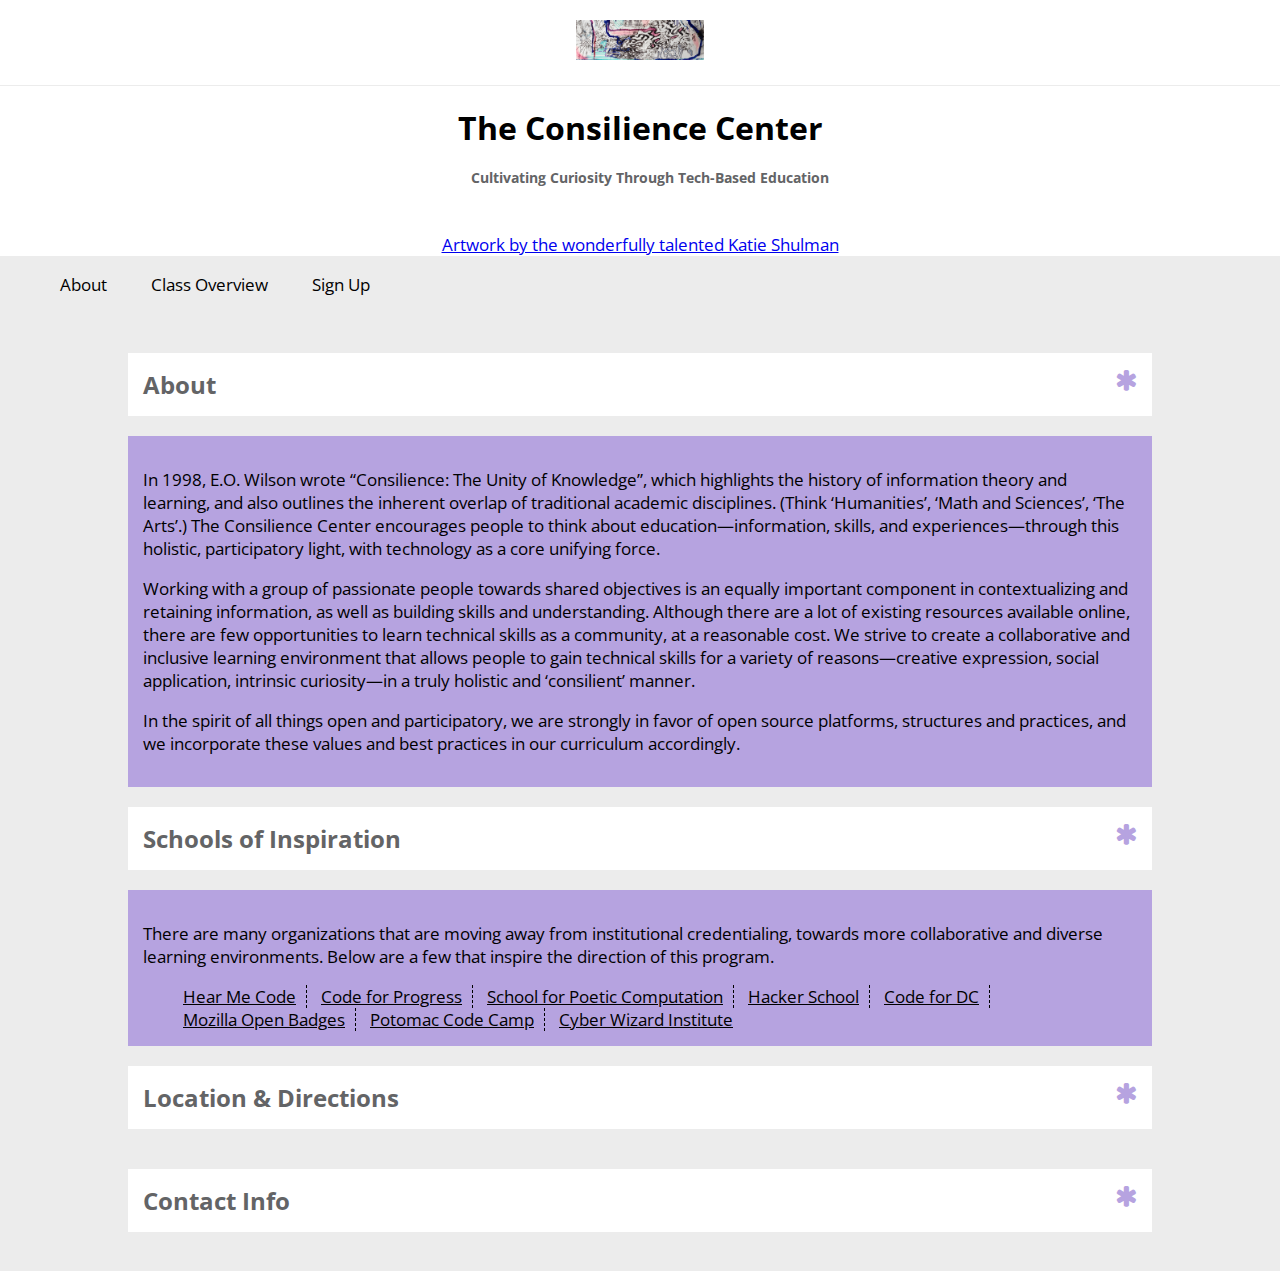
<file: index.html>
<!doctype html>
<html lang="en">

    <head>
        <meta charset="utf-8">
        <link href="images/ks2.png" rel="shortcut icon" type="image/vnd.microsoft.icon">

        <title>Consilence Center</title>
        <link href='http://fonts.googleapis.com/css?family=Open+Sans' rel='stylesheet' type='text/css'>
        <link rel="stylesheet" href="css/main.css">

        <meta name="viewport" content="width=device-width, initial-scale=1.0, maximum-scale=1.0, user-scalable=no">
        <link rel="stylesheet" href="http://maxcdn.bootstrapcdn.com/font-awesome/4.3.0/css/font-awesome.min.css">
    </head>

    <body>
        <header>
            <div id='logo'><img src="images/ks2.png" id="logo"></div>
            <div id='pic'><h1>The Consilience Center <br> <span class='subheader'>Cultivating Curiosity Through Tech-Based Education</span></h1></div>
             <a href='http://katie-shulman.tumblr.com/'><span class='about katie'>Artwork by the wonderfully talented Katie Shulman</span></a>   
        </header>
        <nav>
            <ul>
                <a href='../hacdc_class/index.html'><li><span class='about'>About</span></li></a>
                <a href='../hacdc_class/class.html'><li><span class='about'>Class Overview</span></li></a>
                <a href='../hacdc_class/signup.html'><li><span class='about'>Sign Up</span></li></a>
            </ul>
        </nav>

        <div class="content">
            <div class="container">
                <section id="philosophy">
                    <h2>About<i class="fa fa-asterisk"></i></h2>
                    <div class="section-content">
                        <p>In 1998, E.O. Wilson wrote “Consilience: The Unity of Knowledge”, which highlights the history of information theory and learning, and also outlines the inherent overlap of traditional academic disciplines. (Think ‘Humanities’, ‘Math and Sciences’, ‘The Arts’.) The Consilience Center encourages people to think about education—information, skills, and experiences—through this holistic, participatory light, with technology as a core unifying force.</p>

                        <p>Working with a group of passionate people towards shared objectives is an equally important component in contextualizing and retaining information, as well as building skills and understanding. Although there are a lot of existing resources available online, there are few opportunities to learn technical skills as a community, at a reasonable cost. We strive to create a collaborative and inclusive learning environment that allows people to gain technical skills for a variety of reasons—creative expression, social application, intrinsic curiosity—in a truly holistic and ‘consilient’ manner.
                        </p>

                        <p>
                         In the spirit of all things open and participatory, we are strongly in favor of open source platforms, structures and practices, and we incorporate these values and best practices in our curriculum accordingly.
                        </p>
                    </div>
                </section>
                <section id="schools">
                    <h2>Schools of Inspiration<i class="fa fa-asterisk"></i></h2>
                    <div class="section-content">
                        <p>
                            There are many organizations that are moving away from institutional credentialing, towards more collaborative and diverse learning environments. Below are a few that inspire the direction of this program.
                        </p>
                        <ul class="inline">
                            <li><a href="http://hearmecode.com/">Hear Me Code</a></li>
                            <li><a href="www.codeforprogress.org/">Code for Progress</a></li>
                            <li><a href="sfpc.io/">School for Poetic Computation</a></li>
                            <li><a href="https://www.hackerschool.com/">Hacker School</a></li>
                            <li><a href="http://codefordc.org/">Code for DC</a></li><br>
                            <li><a href="http://openbadges.org/earn/">Mozilla Open Badges</a></li>
                            <li><a href="http://potomaccodecamp.com/">Potomac Code Camp</a></li>
                            <li><a href="http://http://cyber.wizard.institute/">Cyber Wizard Institute</a></li>
                        </ul>
                    </div>
                </section>
                <section id="contact" class="toggleable closed">
                    <h2>Location & Directions<i class="fa fa-asterisk"></i></h2>
                    <div class="section-content">
                        <p>
                            <h3>Location</h3>
                            Classes are located at <a href='http://wiki.hacdc.org/index.php/Mission' target=_blank>HacDC</a>, a hackerspace at St. Stephen's Church in Washington, D.C. 
                            <br>
                            <br>
                            <h3>Directions</h3>
                            Detailed directions are available <a href='http://wiki.hacdc.org/index.php/GettingHere' target=_blank>here.</a>  
                        </p>  
                    </div>
                </section>
                <section id="contact" class="toggleable closed">
                    <h2>Contact Info<i class="fa fa-asterisk"></i></h2>
                    <div class="section-content">
                        <h4>Instructor</h4>
                        <ul class="inline">
                            <li><strong>Ann Millspaugh</strong></li>
                            <li><a href="mailto:ann.millspaugh@gmail.com" target="_blank">email</a></li>
                            <li><a href="https://twitter.com/annmillspaugh" target="_blank">twitter</a></li>
                        </ul>

                        <h4>Assistant Instructors</h4>
                        <ul class="inline">
                            <li><strong>Abhishek Kapatker</strong></li>
                            <li><a href="mailto:cabhishek@gmail.com" target="_blank">email</a></li>
                            <li><a href="https://twitter.com/cabhishek" target="_blank">twitter</a></li>
                            <br>
                            <li><strong>Clara Bennet</strong></li>
                            <li><a href="mailto:csojinb@gmail.com " target="_blank">email</a></li>
                            <li><a href="https://twitter.com/csojinb" target="_blank">twitter</a></li>
                            <br>
                            <li><strong>Ben Mendis</strong></li>
                            <li><a href="mailto:ben.mendis@gmail.com " target="_blank">email</a></li>
                            <li><a href="https://twitter.com/sitwon" target="_blank">twitter</a></li>
                            <br>
                        </ul>
                    </div>
                </section>
            </div>
        </div>

        <script src="js/jquery-2.1.1.min.js"></script>
        <script src="js/main.js"></script>
        <script>
          (function(i,s,o,g,r,a,m){i['GoogleAnalyticsObject']=r;i[r]=i[r]||function(){
          (i[r].q=i[r].q||[]).push(arguments)},i[r].l=1*new Date();a=s.createElement(o),
          m=s.getElementsByTagName(o)[0];a.async=1;a.src=g;m.parentNode.insertBefore(a,m)
          })(window,document,'script','//www.google-analytics.com/analytics.js','ga');

          ga('create', 'UA-60183151-1', 'auto');
          ga('send', 'pageview');

        </script>
    </body>
</html>
</file>
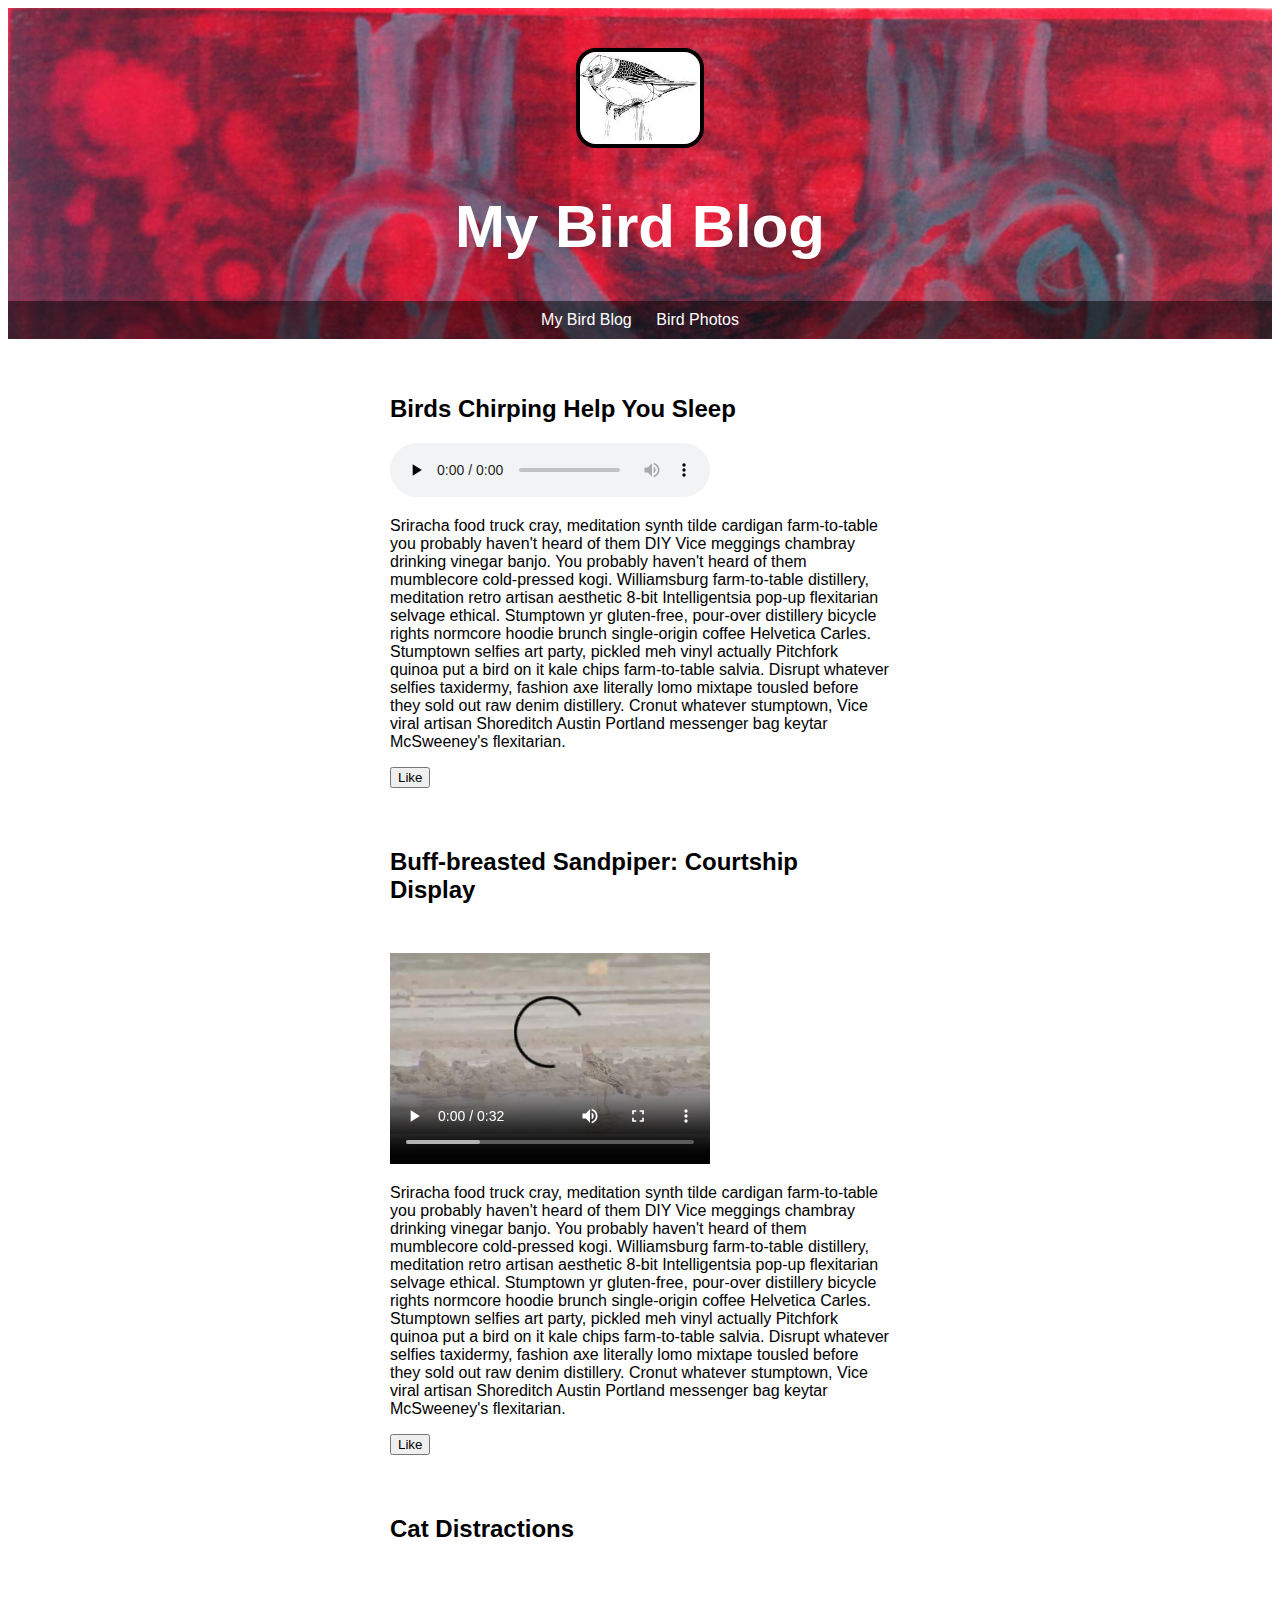
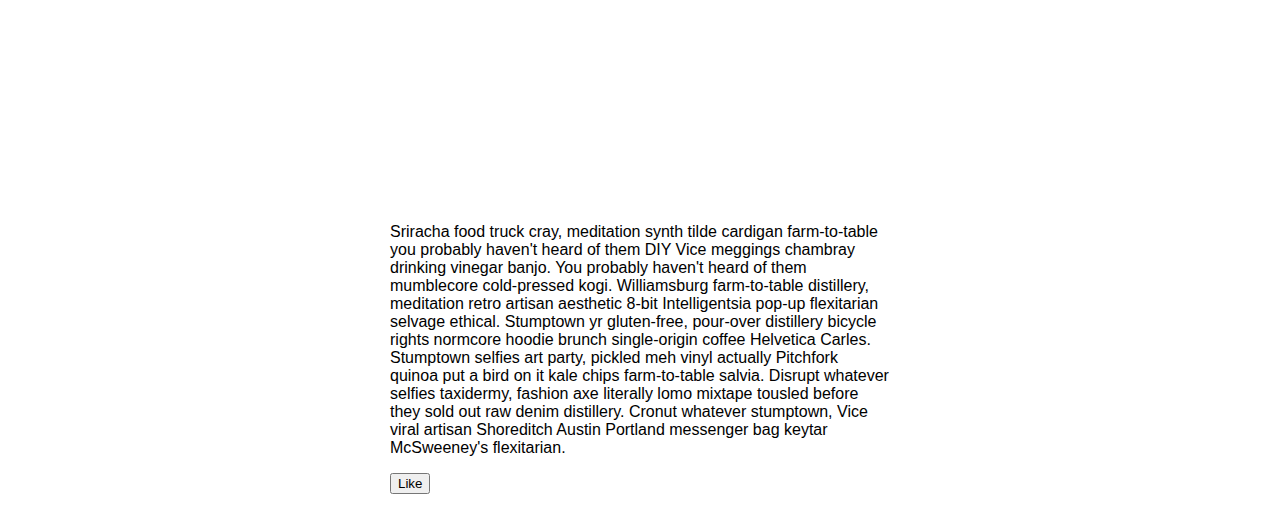
<file: files/03/bird_blog/index.html>
<!DOCTYPE HTML>
<html>
<head>
	<link href='css/main.css' rel='stylesheet'>
	<link href='css/media.css' media='(max-width:700px)' rel='stylesheet'>
<!-- 	<link href='css/reset.css' rel='stylesheet'> -->
<!-- 	This is commented out because we're learning and don't want to import reset.css -->
	<title> 
		The Bird Blog 
	</title>
</head>
<body>
	<header>
		<img src="images/bird2.jpg">
		<h1>My Bird Blog</h1>
		<ul>
			<a href='./index.html'><li>My Bird Blog</li></a>
			<a href='./photos.html'><li>Bird Photos</li></a>
		</ul>
	</header>

	<article>
		<h2>Birds Chirping Help You Sleep</h2>
		<audio controls preload="none" style="width:320px;">
          	<source src="media/bird_sound.mp3" type="audio/mpeg">
		</audio>
		<p>
			Sriracha food truck cray, meditation synth tilde cardigan farm-to-table you probably haven't heard of them DIY Vice meggings chambray drinking vinegar banjo. You probably haven't heard of them mumblecore cold-pressed kogi. Williamsburg farm-to-table distillery, meditation retro artisan aesthetic 8-bit Intelligentsia pop-up flexitarian selvage ethical. Stumptown yr gluten-free, pour-over distillery bicycle rights normcore hoodie brunch single-origin coffee Helvetica Carles. Stumptown selfies art party, pickled meh vinyl actually Pitchfork quinoa put a bird on it kale chips farm-to-table salvia. Disrupt whatever selfies taxidermy, fashion axe literally lomo mixtape tousled before they sold out raw denim distillery. Cronut whatever stumptown, Vice viral artisan Shoreditch Austin Portland messenger bag keytar McSweeney's flexitarian.
		</p>
		<button onclick="likeMe()">Like</button>
	</article>

	<article>
		<h2>Buff-breasted Sandpiper: Courtship Display</h2>
		<video width="320" height="240" controls>
			<source src="media/buffer_bird.mp4" type="video/mp4">
		</video>
		<p>
			Sriracha food truck cray, meditation synth tilde cardigan farm-to-table you probably haven't heard of them DIY Vice meggings chambray drinking vinegar banjo. You probably haven't heard of them mumblecore cold-pressed kogi. Williamsburg farm-to-table distillery, meditation retro artisan aesthetic 8-bit Intelligentsia pop-up flexitarian selvage ethical. Stumptown yr gluten-free, pour-over distillery bicycle rights normcore hoodie brunch single-origin coffee Helvetica Carles. Stumptown selfies art party, pickled meh vinyl actually Pitchfork quinoa put a bird on it kale chips farm-to-table salvia. Disrupt whatever selfies taxidermy, fashion axe literally lomo mixtape tousled before they sold out raw denim distillery. Cronut whatever stumptown, Vice viral artisan Shoreditch Austin Portland messenger bag keytar McSweeney's flexitarian.
		</p>
		<button onclick="likeMe()">Like</button>
	</article>

	<article>
		<h2>Cat Distractions</h2>
		<iframe width="320" height="240" src="https://www.youtube.com/embed/b-bEtoNzGHY" frameborder="0" allowfullscreen></iframe>
		<p>
			Sriracha food truck cray, meditation synth tilde cardigan farm-to-table you probably haven't heard of them DIY Vice meggings chambray drinking vinegar banjo. You probably haven't heard of them mumblecore cold-pressed kogi. Williamsburg farm-to-table distillery, meditation retro artisan aesthetic 8-bit Intelligentsia pop-up flexitarian selvage ethical. Stumptown yr gluten-free, pour-over distillery bicycle rights normcore hoodie brunch single-origin coffee Helvetica Carles. Stumptown selfies art party, pickled meh vinyl actually Pitchfork quinoa put a bird on it kale chips farm-to-table salvia. Disrupt whatever selfies taxidermy, fashion axe literally lomo mixtape tousled before they sold out raw denim distillery. Cronut whatever stumptown, Vice viral artisan Shoreditch Austin Portland messenger bag keytar McSweeney's flexitarian.
		</p>
		<button onclick="likeMe()">Like</button>
	</article>
	<script>
		var likeMe = function(event){
			alert('I like this'); 
		}
	</script>
</body>
</html>
</file>
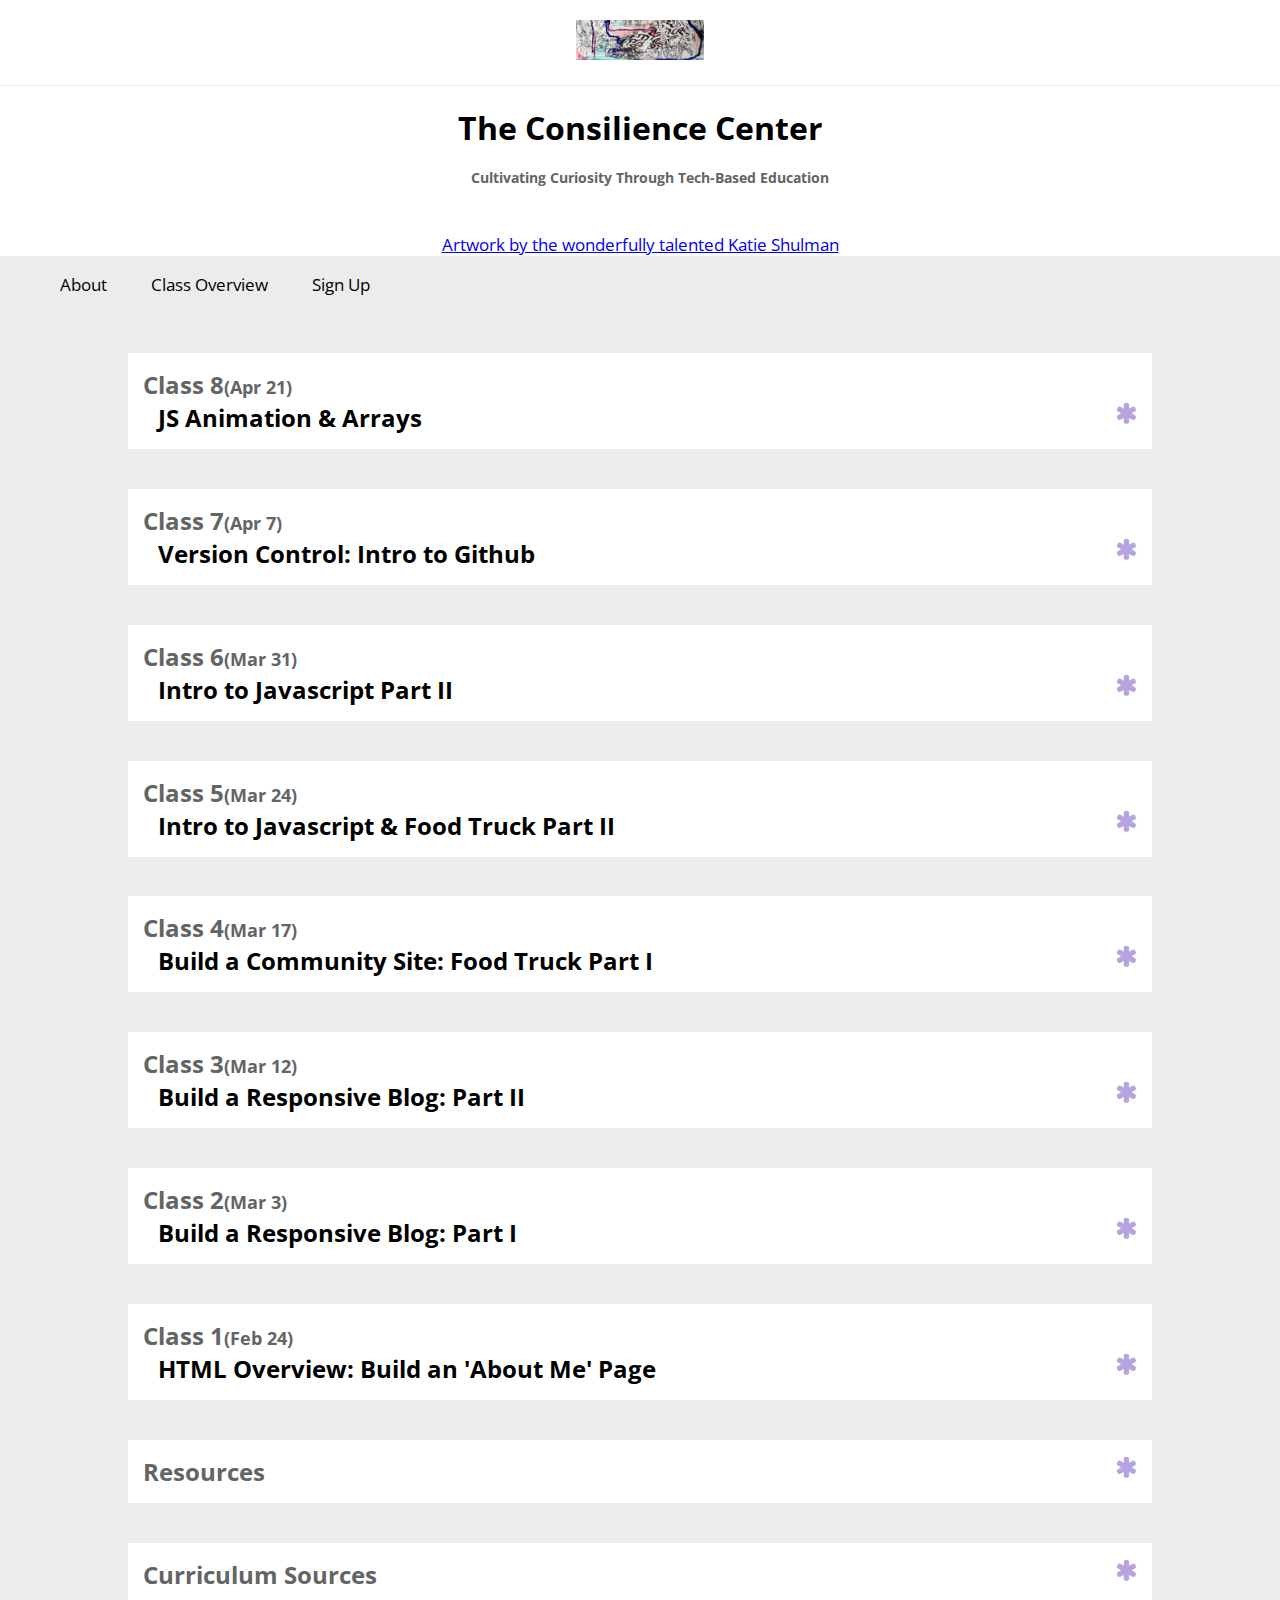
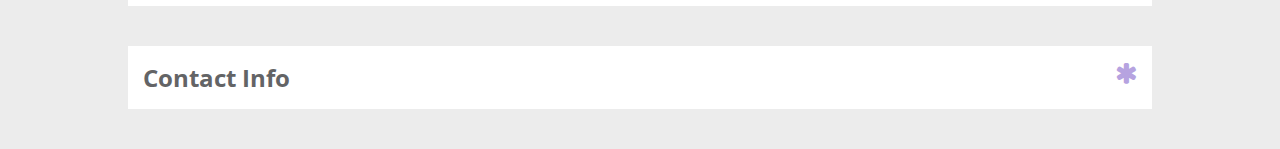
<file: class.html>
<!doctype html>
<html lang="en">

    <head>
        <meta charset="utf-8">
        <link href="images/ks2.png" rel="shortcut icon" type="image/vnd.microsoft.icon">

        <title>Consilence Center</title>
        <link href='http://fonts.googleapis.com/css?family=Open+Sans' rel='stylesheet' type='text/css'>
        <link rel="stylesheet" href="css/main.css">

        <meta name="viewport" content="width=device-width, initial-scale=1.0, maximum-scale=1.0, user-scalable=no">
        <link rel="stylesheet" href="http://maxcdn.bootstrapcdn.com/font-awesome/4.3.0/css/font-awesome.min.css">
    </head>

    <body>
        <header>
            <div id='logo'><img src="images/ks2.png" id="logo"></div>
            <div id='pic'><h1>The Consilience Center <br> <span class='subheader'>Cultivating Curiosity Through Tech-Based Education</span></h1></div>
             <a href='http://katie-shulman.tumblr.com/'><span class='about katie'>Artwork by the wonderfully talented Katie Shulman</span></a>  
        </header>
        <nav>
            <ul>
                <a href='../hacdc_class/index.html'><li><span class='about'>About</span></li></a>
                <a href='../hacdc_class/class.html'><li><span class='about'>Class Overview</span></li></a>
                <a href='../hacdc_class/signup.html'><li><span class='about'>Sign Up</span></li></a>
            </ul>
        </nav>

          <div class="content">
            <div class="container">
                <section id="class-8" class="toggleable closed">
                    <h2>Class 8<small class="note">(Apr 21)</small><br><strong>JS Animation & Arrays</strong><i class="fa fa-asterisk"></i></h2>
                    <div class="section-content">
                        <h3>Class Overview</h3>
                        <ul class="bullets">
                            <li>JS Animation & Process JS</li>
                            <li>Arrays</li>
                            <li>Story Finder</li>
                            <li>Ethics & Software Development</li>
                        </ul>
                        <ul class="bullets">
                            <li><a href='https://docs.google.com/presentation/d/1w5CUiB1mMCCzicXhBDV_OkTgkqYqArpqyNZ3DAmARt8/edit?usp=sharing'>PPT</a></li> 
                            <li><a href="files/08/animation.zip" target="_blank">Animation Exercises</a></li>
                            <li><a href="files/08/story_starter.zip" target="_blank">Story Starter</a></li>
                            <li><a href="files/08/story_solution.zip" target="_blank">Story Solution</a></li>
                        </ul>
                        <h3>Resources & Exercises</h3>
                    </div>
                </section>
                <section id="class-7" class="toggleable closed">
                    <h2>Class 7<small class="note">(Apr 7)</small><br><strong>Version Control: Intro to Github</strong><i class="fa fa-asterisk"></i></h2>
                    <div class="section-content">
                        <h3>Class Overview</h3>
                        <ul class="bullets">
                            <li>Github Overview</li>
                            <li>Put Projects on Github Pages!</li>
                            <li>Collaborate & Fork</li>
                        </ul>
                        <h3>Class Materials</h3>
                        <ul class="bullets">
                            <li><a href='https://docs.google.com/presentation/d/1Sr7s_RwMFS3--QNVFGXqlrSxrOBQbIzH7C9Eteid72s/edit#slide=id.gad3a366cc_0_77'>PPT</a></li> 
                        </ul>
                        <h3>Resources & Exercises</h3>
                    </div>
                </section>
                <section id="class-6" class="toggleable closed">
                    <h2>Class 6<small class="note">(Mar 31)</small><br><strong>Intro to Javascript Part II</strong><i class="fa fa-asterisk"></i></h2>
                    <div class="section-content">
                        <h3>Class Overview</h3>
                        <ul class="bullets">
                            <li>Review: JS Syntax, Operators and Conditionals</li> 
                            <li>Switch</li>
                            <li>JS Functions</li>
                            <li>Cash Register</li>
                        </ul>
                        <h3>Class Materials</h3>
                        <ul class="bullets">
                            <li><a href='https://docs.google.com/presentation/d/1sk3ZyWzNipxHih-PGv8Ai6BtlK4VVkHfLTC9fjrzWRA/edit?usp=sharing'>PPT</a></li> 
                            <li><a href="files/06/cash_register_starter.zip" target="_blank">Cash Register Starter</a></li>
                            <li><a href="files/06/color_starter.zip" target="_blank">Color Starter</a></li>
                        </ul>
                        <h3>Resources & Exercises</h3>
                        <ul class="bullets">
                            <li><a href='http://www.codecademy.com/en/tracks/web'>Code Academy: Intro to Javascript "Getting Started with Programming"</a></li> 
                        </ul>
                    </div>
                </section>
                <section id="class-5" class="toggleable closed">
                    <h2>Class 5<small class="note">(Mar 24)</small><br><strong>Intro to Javascript & Food Truck Part II</strong><i class="fa fa-asterisk"></i></h2>
                    <div class="section-content">
                        <h3>Class Overview</h3>
                        <ul class="bullets">
                            <li>Review: Responsive Design</li> 
                            <li>Intro to Javascript</li>
                        </ul>
                        <h3>Class Materials</h3>
                        <ul class="bullets">
                            <li><a href='https://docs.google.com/presentation/d/1GOz-RkaPbIkY53KyURNaLRDjvKO_Mx50UynE68hj1IY/edit?usp=sharing'>PPT</a></li> 
                            <li><a href="files/05/temp_converter.zip" target="_blank">Temperature Converter Starter</a></li>
                            <li><a href="files/05/temp_converter_final.zip" target="_blank">Temperature Converter Final</a></li>
                            <li><a href="files/05/food_final.zip" target="_blank">Food Truck Final (Part II)</a></li>
                        </ul>
                        <h3>Resources & Exercises</h3>
                        <ul class="bullets">
                            <li><a href='http://www.codecademy.com/en/tracks/web'>Code Academy: Intro to Javascript "Getting Started with Programming"</a></li> 
                        </ul>
                    </div>
                </section>
                <section id="class-4" class="toggleable closed">
                    <h2>Class 4<small class="note">(Mar 17)</small><br><strong>Build a Community Site: Food Truck Part I</strong><i class="fa fa-asterisk"></i></h2>
                    <div class="section-content">
                        <h3>Class Overview</h3>
                        <ul class="bullets">
                            <li>Review:HTML, CSS, & Project Structure</li> 
                            <li>Advanced CSS Positioning</li>
                            <li>The Semantic Web</li>
                            <li>Software Development:Agile</li>
                            <li>Start Food Truck Site!</li> 
                        </ul>
                        <h3>Class Materials</h3>
                        <ul class="bullets">
                            <li><a href='https://docs.google.com/presentation/d/18QGsHFYX-IfmmYjZ4vpyZ_seIoEW5D91Zvb2Mv5j2qI/edit?usp=sharing'>PPT</a></li> 

                            <li><a href="files/04/semantic_starter.zip" target="_blank">Semantic Starter</a></li>

                            <li><a href="files/04/semantic_final.zip" target="_blank">Semantic Final</a></li>

                            <li><a href="files/04/food_starter.zip" target="_blank">Food Truck Starter</a></li>

                            <li><a href="files/04/food_codealong_1.zip" target="_blank">Food Truck Part 1</a></li>
                        </ul>

                        <h3>Resources & Exercises</h3>
                        <ul class="bullets"> 
                            <li><a href="files/04/world_heritage.zip" target="_blank">World Heritage Starter</a></li>

                            <li><a href="files/04/world_heritage_final.zip" target="_blank">World Heritage Final</a></li>
                        </ul>
                    </div>
                </section>
                 <section id="class-3" class="toggleable closed">
                    <h2>Class 3<small class="note">(Mar 12)</small><br><strong>Build a Responsive Blog: Part II</strong><i class="fa fa-asterisk"></i></h2>
                    <div class="section-content">
                        <h3>Class Overview</h3>
                        <ul class="bullets">
                            <li>Review: HTML, CSS, & Web Layout</li> 
                            <li>Responsive Design</li>
                            <li>Audio Files & Dynamic Content</li>
                            <li>Link HTML pages</li>
                            <li>Add a Javascript alert!</li>
                        </ul>
                        <h3>Class Materials</h3>
                        <ul class="bullets">
                            <li><a href='https://docs.google.com/presentation/d/10N4p4QtOPVQ0uc_CywhScZIeheRsDbFV9qo5-pEjoQE/edit?usp=sharing'>PPT</a></li> 
                            <li><a href="files/03/bird_blog_final.zip" target="_blank">Bird Blog (Final)</a></li>
                        </ul>
                        <h3>Resources & Exercises</h3>
                        <ul class="bullets"> 
                            <li><a href='http://www.codecademy.com/en/tracks/web'>Code Academy: HTML & CSS</a></li> 
                            <li><a href='https://www.khanacademy.org/computing/computer-programming/html-css'>Khan Academy: HTML & CSS</a></li> 
                        </ul>
                    </div>
                </section>
                 <section id="class-2" class="toggleable closed">
                    <h2>Class 2<small class="note">(Mar 3)</small><br><strong>Build a Responsive Blog: Part I</strong><i class="fa fa-asterisk"></i></h2>
                    <div class="section-content">
                        <h3>Class Overview</h3>
                        <ul class="bullets">
                            <li>Review: HTML, CSS & Project Structure </li> 
                            <li>Divs and Spans</li>
                            <li>Classes and IDs</li>
                            <li>Bird Blog Part I</li>
                        </ul>
                        <h3>Class Materials</h3>
                        <ul class="bullets">
                            <li><a href='https://docs.google.com/presentation/d/1iWsmBzuAah4yqQj9ehUhFdkbp4j7UYUuPkcIZ1Q0cR0/edit?usp=sharing'>PPT</a></li> 
                            <li><a href="files/02/bird_blog_part_one.zip" target="_blank">Bird Blog Code (Part I)</a></li>
                            <li><a href="files/02/about_me_final.zip" target="_blank">About Me (Final)</a></li>
                        </ul>
                        <h3>Resources & Exercises</h3>
                        <ul class="bullets">
                            <li><a href='https://www.codeschool.com/courses/fundamentals-of-design'>Fundamentals of Design</a></li> 
                            <li><a href='http://www.codecademy.com/en/tracks/web'>Code Academy: HTML & CSS</a></li> 
                            <li><a href='https://www.khanacademy.org/computing/computer-programming/html-css'>Khan Academy: HTML & CSS</a></li> 
                        </ul>
                    </div>
                </section>
                <section id="class-1" class="toggleable closed">
                    <h2>Class 1<small class="note">(Feb 24)</small><br><strong>HTML Overview: Build an 'About Me' Page</strong><i class="fa fa-asterisk"></i></h2>
                    <div class="section-content">
                        <h3>Class Overview</h3>
                        <ul class="bullets">
                            <li>Make the headline and inputs</li> 
                            <li>Style background and text</li>
                            <li>Add background image and logo</li>
                            <li>Pick your creative commons license</li>
                        </ul>
                        <h3>Class Materials</h3>
                        <ul class="bullets">
                            <li><a href='https://docs.google.com/presentation/d/1x9eAkv1v-UnQV7DC_nupBNnMkuTzLzoNgDzVWlK7Ouw/edit?usp=sharing'>PPT</a></li> 
                            <li><a href='http://jsfiddle.net/millzpaugh/cpub9d1x/13/'>Code Along</a></li> 
                        </ul>
                        <h3>Resources & Exercises</h3>
                        <ul class="bullets">
                            <li><a href='http://www.codecademy.com/en/tracks/web'>Code Academy: HTML & CSS</a></li> 
                            <li><a href='https://www.khanacademy.org/computing/computer-programming/html-css'>Khan Academy: HTML & CSS</a></li> 
                        </ul>
                    </div>
                </section>
                <section id="resources" class="toggleable closed">
                    <h2>Resources<i class="fa fa-asterisk"></i></h2>
                    <div class="section-content">
                        <h3>Class Software</h3>
                        <ul>
                            <li><a href="http://www.sublimetext.com/2" target="_blank">Sublime Text</a></li>
                            <li><a href="http://www.slack.com" target="_blank">Slack</a></li>
                        </ul>
                        <h3>Guides</h3>
                        <ul>
                            <li><a href="http://www.cheatography.com/martinprins/cheat-sheets/sublime-text-3-osx/" target="_blank">Sublime Text 3 Cheat Sheet</a></li>
                            <li><a href="http://www.inmotionhosting.com/img/infographics/html5_cheat_sheet_tags.png" target="_blank">HTML Element Guide</a></li>
                            <li><a href="http://adam-marsden.co.uk/css-cheat-sheet/" target="_blank">CSS Cheat Sheet</a></li>
                            <li><a href="http://coding.smashingmagazine.com/wp-content/uploads/images/css3-cheat-sheet/css3-cheat-sheet.pdf" target="_blank">CSS3 Cheat Sheet</a></li>
                            <li><a href="http://cssguidelin.es/" target="_blank">CSS Guidelines</a></li>
                        </ul>
                        <h3>Validators</h3>
                        <ul>
                            <li><a href="http://validator.w3.org/#validate_by_input">HTML Validator</a></li>
                            <li><a href="http://csslint.net/" target="_blank">CSS Validator</a></li>
                        </ul>
                    </div>
                </section>
                <section id="curriculum" class="toggleable closed">
                    <h2>Curriculum Sources<i class="fa fa-asterisk"></i></h2>
                    <div class="section-content">
                        <ul>
                            <li><a href="https://dash.generalassemb.ly/" target="_blank">General Assembly Dash</a></li>
                            <li><a href="http://www.codecademy.com/" target="_blank">Code Academy</a></li>
                        </ul>
                    </div>
                </section>
                <section id="contact-info" class="toggleable closed">
                    <h2>Contact Info<i class="fa fa-asterisk"></i></h2>
                      <div class="section-content">
                            <h4>Instructor</h4>
                            <ul class="inline">
                                <li><strong>Ann Millspaugh</strong></li>
                                <li><a href="mailto:ann.millspaugh@gmail.com" target="_blank">email</a></li>
                                <li><a href="https://twitter.com/annmillspaugh" target="_blank">twitter</a></li>
                            </ul>

                            <h4>Assistant Instructors</h4>
                            <ul class="inline">
                                <li><strong>Abhishek Kapatker</strong></li>
                                <li><a href="mailto:cabhishek@gmail.com" target="_blank">email</a></li>
                                <li><a href="https://twitter.com/cabhishek" target="_blank">twitter</a></li>
                                <br>
                                <li><strong>Clara Bennet</strong></li>
                                <li><a href="mailto:csojinb@gmail.com " target="_blank">email</a></li>
                                <li><a href="https://twitter.com/csojinb" target="_blank">twitter</a></li>
                                <br>
                                <li><strong>Ben Mendis</strong></li>
                                <li><a href="mailto:ben.mendis@gmail.com " target="_blank">email</a></li>
                                <li><a href="https://twitter.com/sitwon" target="_blank">twitter</a></li>
                                <br>
                            </ul>
                        </div>
                </section>
            </div>
        </div>

        <script src="js/jquery-2.1.1.min.js"></script>
        <script src="js/main.js"></script>
        <script>
          (function(i,s,o,g,r,a,m){i['GoogleAnalyticsObject']=r;i[r]=i[r]||function(){
          (i[r].q=i[r].q||[]).push(arguments)},i[r].l=1*new Date();a=s.createElement(o),
          m=s.getElementsByTagName(o)[0];a.async=1;a.src=g;m.parentNode.insertBefore(a,m)
          })(window,document,'script','//www.google-analytics.com/analytics.js','ga');

          ga('create', 'UA-60183151-1', 'auto');
          ga('send', 'pageview');

        </script>
    </body>
</html>
</file>
<file: css/main.css>
body {
  background: #ECECEC;
  font-family: 'Open Sans', Helvetica, Arial, sans-serif;
  font-size:17px;
  margin:0;
}

header {
  background:white;
  padding-top:20px;
  text-align:center;

}

h1,h2,h3,h4,h5,h6 {
  font-weight:bold;
}

ul.bullets {
  list-style:disc;
  margin-left:20px;
}

ul.inline li {
  border-right: 1px dashed black;
  display: inline;
  margin-right: 10px;
  padding-right: 10px;
}

ul.inline li:last-child {
  border:none;
  margin-right:0;
  padding-right:0;
}

img#logo{
  width:10%;
  height:10%;
}

span.subheader{
  font-size: 14px; 
}

nav li{
  list-style-type: none; 
}

nav a {
  color:black;
  text-decoration: none; 
  display:inline-block;
  padding-right:20px;
  padding-left: 20px; 
}

nav a:hover {
  color:#B3E6E2;
}

h1 {
  border-top:1px solid #ECECEC;
  font-size:32px;
  margin-top:20px;
  padding:20px;
}

h1 > span {
  color:#636466;
  margin-left:20px;
}

strong {
  font-weight:bold;
}

.container {
  margin:auto;
  width:1024px;
}

.content {
  margin:auto;
  padding:20px;
}

section {
  margin-bottom:20px;
  position:relative;
}

section:last-child {
  margin-bottom:0;
}

section > h2 {
  background: white;
  color: #636466;
  font-size:24px;
  padding: 15px;
  -webkit-transition: all 500ms cubic-bezier(0.150, 0.875, 0.370, 0.990);
   -moz-transition: all 500ms cubic-bezier(0.150, 0.875, 0.370, 0.990);
     -o-transition: all 500ms cubic-bezier(0.150, 0.875, 0.370, 0.990);
        transition: all 500ms cubic-bezier(0.150, 0.875, 0.370, 0.990);
}

section > h2 > .note{
  font-size:.75em;
}

section > h2 > strong {
  color: black;
  margin: 0 15px;
}

section a {
  color:black;
}

section a:hover {
  color:yellow;
}


section.toggleable > h2{
  cursor:pointer;
}

section.closed .section-content {
  max-height:0;
  padding-top:0;
  padding-bottom:0;
}

.section-content {
  background: #B6A3E0;
  color: black;
  padding:15px;
  overflow:hidden;
  max-height:1000px;
  -webkit-transition: all 500ms cubic-bezier(0.150, 0.875, 0.370, 0.990);
   -moz-transition: all 500ms cubic-bezier(0.150, 0.875, 0.370, 0.990);
     -o-transition: all 500ms cubic-bezier(0.150, 0.875, 0.370, 0.990);
        transition: all 500ms cubic-bezier(0.150, 0.875, 0.370, 0.990);
}

.section-content h3 {
  margin-bottom:10px;
}

.section-content ul {
  border-bottom:1px solid #364D19;
  margin-bottom:15px;
  padding-bottom:15px;
}

.section-content ul:last-child {
  border-bottom:none;
  margin-bottom:0;
  padding-bottom:0;
}

.section-content ul li{
  margin-bottom:10px;
}

.section-content ul li:last-child{
  margin-bottom:0;
}

td {
  border:1px solid #364D19;
}

th {
  border-top: 1px solid #364D19;
}

th:first-child {
  border-left:1px solid #364D19;
}

th:last-child {
  border-right:1px solid #364D19;
}

th,td {
  padding:10px;
}

.nowrap {
  white-space: nowrap;
}

.fa-asterisk{
  float:right;
  color:#B6A3E0;
}

@media(max-width: 1064px){
  .container {
    width:100%;
  }

  h1 > span {
    margin-left:0;
    margin-top:10px;
    display:block;
  }
}

@media(max-width: 480px){
  .content {
    padding:10px;
  }

  section > h2 {
    font-size:16px;
  }

  section > h2 > strong {
    float:right;
  }

  section > h2 > small {
    display:block;
    margin-top:10px;
  }

  section > h2 > .note {
    display:inline;
  }

  ul.inline li {
    border-right:none;
    border-bottom: 1px dashed black;
    display:block;
    padding-bottom:10px;
  }

  ul.inline li:last-child {
    padding-bottom:0;
  }

  section:after {
    border-bottom:10px solid #ECECEC;
    border-left:10px solid #E4B526;
    border-right:10px solid #ECECEC;
    border-top:10px solid #E4B526;
  }

  th,td {
    padding:5px;
  }

  .desktop-only {
    display:none;
  }

  .nowrap {
    white-space: normal;
  }

}
</file>
<file: files/03/bird_blog/css/main.css>
body{
	font-family:'Arial';
}

header{
	text-align: center;
	background: url('../images/ksart2.jpg');
	background-size: cover;
	color:white;
}

h1{
	font-size:60px;
}

img{
	margin-top:40px;
	border-radius:20px;
	border:4px black solid;
}

article{
	max-width:500px;
	padding:20px;
	margin: 0 auto;
}

ul{
 padding:10px;
 background-color:rgba(0,0,0,.5);
}

li{
	display:inline;
	padding:0px 10px 0px 10px;
}

a{
	color: white;
	text-decoration: none;
}
</file>
<file: files/03/bird_blog/css/media.css>
@media{
	body{
		background-color:green; 
	}

	h1{
		font-size: 36px;
	}

	li{
		display:block;
	}

}
</file>
